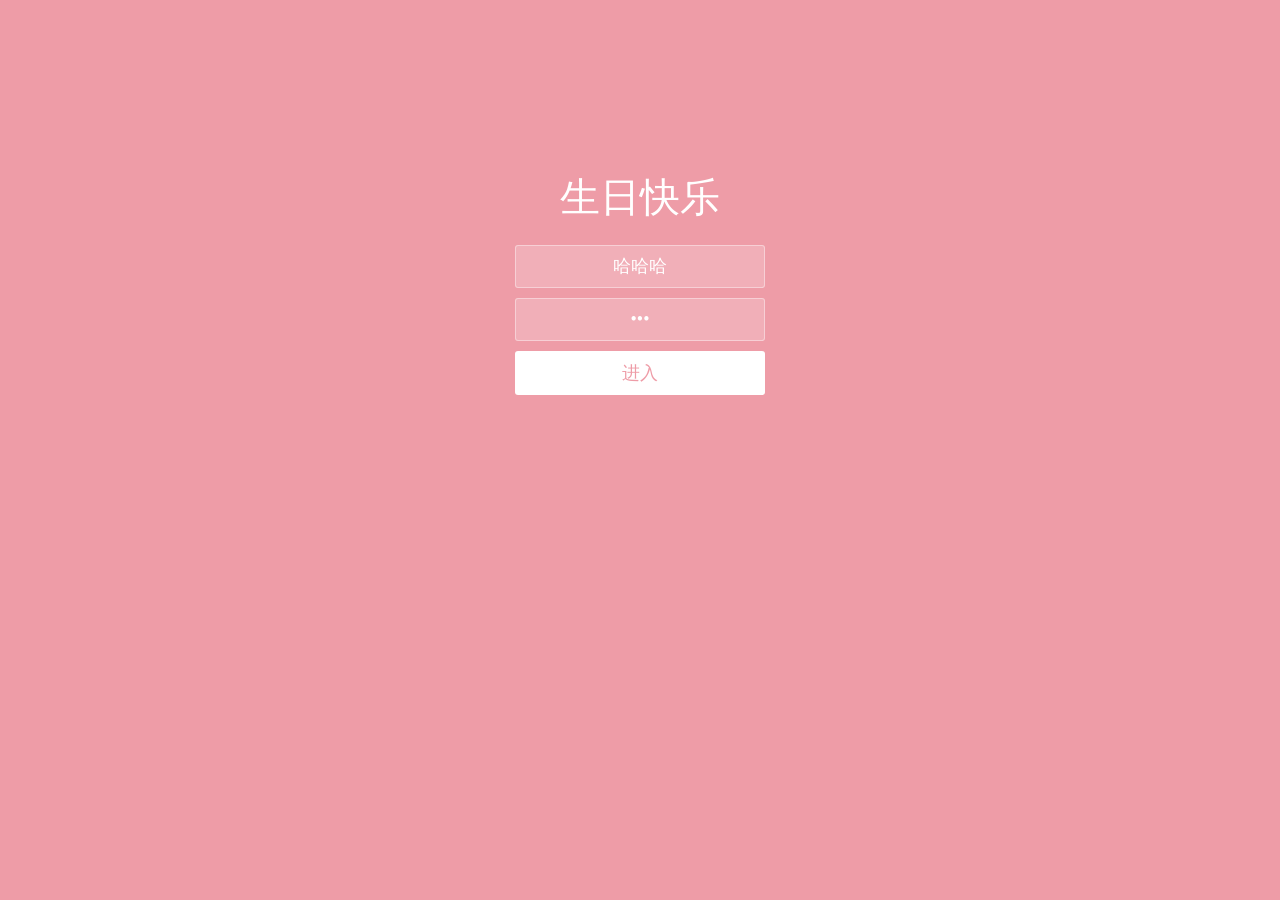
<file: 生日祝福模板/HTML5浪漫生日祝福电子贺卡网页模板/index.html>
<!doctype html>
<html lang="zh">
<head>
<meta charset="UTF-8">
<meta http-equiv="X-UA-Compatible" content="IE=edge,chrome=1"> 
<meta name="viewport" content="width=device-width, initial-scale=1.0">
<title>HTML5浪漫生日祝福电子贺卡网页模板</title>
<meta name="keywords" content="HTML5,浪漫,生日祝福,电子贺卡,网页模板" />
<meta name="description" content="HTML5浪漫生日祝福电子贺卡网页模板下载。非常炫酷大气，自带背景音乐动画，下载源码后修改XX文字，就是一封专属你的告白情书了，程序员表白神器哦~" /> 
<meta name="author" content="js代码(www.jsdaima.com)" />
<meta name="copyright" content="js代码(www.jsdaima.com)" />
<link rel="stylesheet" type="text/css" href="css/styles.css">
</head>
<body>
<div class="htmleaf-container">
	<div class="wrapper">
		<div class="container">
			<h1>生日快乐</h1>
			
			<form class="form">
				<input id="userName" name="userName" type="text" placeholder="姓名" value="哈哈哈">
				<input id="pwd" name="pwd" type="password" placeholder="密码" value="123">
				<button type="submit" id="login-button">进入</button>
			</form>
		</div>
		
		<ul class="bg-bubbles">
			<li></li>
			<li></li>
			<li></li>
			<li></li>
			<li></li>
			<li></li>
			<li></li>
			<li></li>
			<li></li>
			<li></li>
		</ul>
	</div>
</div>

<script src="js/jquery-1.10.2.min.js"></script>
<script type="text/javascript">
	$('#login-button').click(function (event) {
		var userName=document.getElementById("userName").value;  
	    var pwd=document.getElementById("pwd").value;
	    if(userName=="哈哈哈" &&  pwd=="123"){ 
			event.preventDefault();
			$('form').fadeOut(500);
			$('.wrapper').addClass('form-success');
			setTimeout(function(){location.href="BirthdayCake.html";},2000);
		}
		else{
			alert("Wrong Password");
		}
	});
</script>
</body>
</html>
</file>
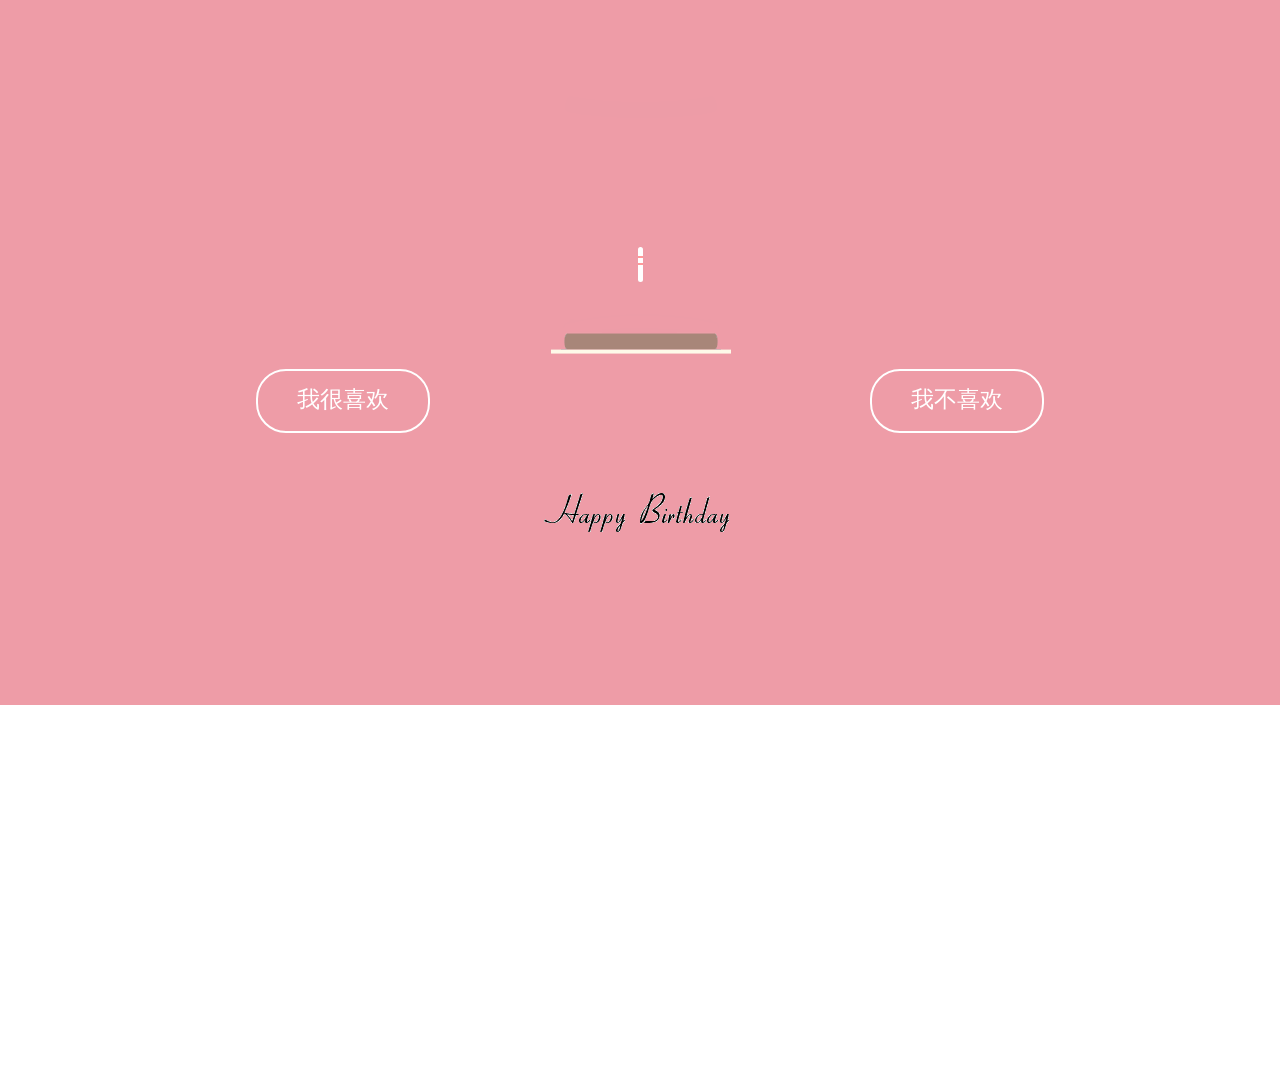
<file: 生日祝福模板/HTML5浪漫生日祝福电子贺卡网页模板/BirthdayCake.html>
<!DOCTYPE html>
<html>

<head>

  <meta charset="UTF-8">
  <meta name="viewport" content="width=device-width, initial-scale=1.0, maximum-scale=1.0, user-scalable=0,user-scalable=no,minimal-ui">
  <title>Happy Birthday</title>
  <link rel="stylesheet" href="css/styless.css" media="screen" type="text/css" />
</head>

<body>

<div class="bg">
      <div class="velas">
        <div class="fuego"></div>
        <div class="fuego"></div>
        <div class="fuego"></div>
        <div class="fuego"></div>
        <div class="fuego"></div>
    </div>
	<div style="width: 195px;margin: 0 auto;"><img src='img/srkl.gif'>  </div>
	  
</div>
<div class="happy">
	<img src="img/HappyBirthday.png">
</div>


<div class="button-style1">
	<a href="Memories.html" class="lk1">
		<div class="link1">
			<div class="bt1">
				我很喜欢
			</div>
		</div>
	</a>    
</div>
<div class="button-style2">
	<a class="lk2">
		<div class="link2">
			<div class="bt1">
				我不喜欢
			</div>
		</div>
	</a> 
</div>

<ul class="bg-bubbles">
      <li></li>
      <li></li>
      <li></li>
      <li></li>
      <li></li>
      <li></li>
      <li></li>
      <li></li>
      <li></li>
      <li></li>
    </ul>
<script src="js/jquery-1.10.2.min.js"></script>
  <audio src="music/2.mp3" autoplay loop>
</body>

</html>
</file>
<file: 生日祝福模板/HTML5浪漫生日祝福电子贺卡网页模板/css/styles.css>
* {
  box-sizing: border-box;
  margin: 0;
  padding: 0;
  font-weight: 300;
}
body {
  font-family:"Microsoft YaHei";
  color: white;
  font-weight: 300;
}
body ::-webkit-input-placeholder {
  /* WebKit browsers */
  font-family:"Microsoft YaHei";
  color: white;
  font-weight: 300;
}
body :-moz-placeholder {
  /* Mozilla Firefox 4 to 18 */
  font-family:"Microsoft YaHei";
  color: white;
  opacity: 1;
  font-weight: 300;
}
body ::-moz-placeholder {
  /* Mozilla Firefox 19+ */
  font-family:"Microsoft YaHei";
  color: white;
  opacity: 1;
  font-weight: 300;
}
body :-ms-input-placeholder {
  /* Internet Explorer 10+ */
  font-family:"Microsoft YaHei";
  color: white;
  font-weight: 300;
}
.wrapper {
  background: #ee9ca7;
  background: -webkit-linear-gradient(top left, #ee9ca7 0%, #ee9ca7 100%);
  background: linear-gradient(to bottom right, #ee9ca7 0%, #ee9ca7 100%);
  background-color:rgba(255,255,255,0.9);
  position: absolute;
  top:0;
  left: 0;
  width: 100%;
  height: 100%;
  overflow: hidden;

}

.wrapper.form-success .container h1 {
  -webkit-transform: translateY(85px);
      -ms-transform: translateY(85px);
          transform: translateY(85px);
}
.container {
  max-width: 600px;
  margin: 0 auto;
  margin-top: 7%;
  padding: 80px 0;
  height: 400px;
  text-align: center;
}
.container h1 {
  font-size: 40px;
  -webkit-transition-duration: 1s;
          transition-duration: 1s;
  -webkit-transition-timing-function: ease-in-put;
          transition-timing-function: ease-in-put;
  font-weight: 200;
}
form {
  padding: 20px 0;
  position: relative;
  z-index: 2;
}
form input {
  -webkit-appearance: none;
     -moz-appearance: none;
          appearance: none;
  outline: 0;
  border: 1px solid rgba(255, 255, 255, 0.4);
  background-color: rgba(255, 255, 255, 0.2);
  width: 250px;
  border-radius: 3px;
  padding: 10px 15px;
  margin: 0 auto 10px auto;
  display: block;
  text-align: center;
  font-family: "Microsoft YaHei";
  font-size: 18px;
  color: white;
  -webkit-transition-duration: 0.25s;
          transition-duration: 0.25s;
  font-weight: 300;
}
form input:hover {
  background-color: rgba(255, 255, 255, 0.4);
}
form input:focus {
  background-color: white;
  width: 300px;
  color: #ee9ca7;
}
form button {
  -webkit-appearance: none;
     -moz-appearance: none;
          appearance: none;
  outline: 0;
  background-color: white;
  font-family: "Microsoft YaHei";
  border: 0;
  padding: 10px 15px;
  color: #ee9ca7;
  border-radius: 3px;
  width: 250px;
  cursor: pointer;
  font-size: 18px;
  -webkit-transition-duration: 0.25s;
          transition-duration: 0.25s;
}
form button:hover {
  background-color: #f5f7f9;
}
.bg-bubbles {
  position: absolute;
  top: 0;
  left: 0;
  width: 100%;
  height: 100%;
  z-index: 1;
}
.bg-bubbles li {
  position: absolute;
  list-style: none;
  display: block;
  width: 40px;
  height: 40px;
  background-color: rgba(255, 255, 255, 0.15);
  bottom: -160px;
  -webkit-animation: square 30s infinite;
  animation: square 30s infinite;
  -webkit-transition-timing-function: linear;
  transition-timing-function: linear;
}
.bg-bubbles li:nth-child(1) {
  left: 10%;
}
.bg-bubbles li:nth-child(2) {
  left: 20%;
  width: 80px;
  height: 80px;
  -webkit-animation-delay: 2s;
          animation-delay: 2s;
  -webkit-animation-duration: 17s;
          animation-duration: 17s;
}
.bg-bubbles li:nth-child(3) {
  left: 25%;
  -webkit-animation-delay: 4s;
          animation-delay: 4s;
}
.bg-bubbles li:nth-child(4) {
  left: 40%;
  width: 60px;
  height: 60px;
  -webkit-animation-duration: 22s;
          animation-duration: 22s;
  background-color: rgba(255, 255, 255, 0.25);
}
.bg-bubbles li:nth-child(5) {
  left: 70%;
}
.bg-bubbles li:nth-child(6) {
  left: 80%;
  width: 120px;
  height: 120px;
  -webkit-animation-delay: 3s;
          animation-delay: 3s;
  background-color: rgba(255, 255, 255, 0.2);
}
.bg-bubbles li:nth-child(7) {
  left: 32%;
  width: 160px;
  height: 160px;
  -webkit-animation-delay: 7s;
          animation-delay: 7s;
}
.bg-bubbles li:nth-child(8) {
  left: 55%;
  width: 20px;
  height: 20px;
  -webkit-animation-delay: 15s;
          animation-delay: 15s;
  -webkit-animation-duration: 40s;
          animation-duration: 40s;
}
.bg-bubbles li:nth-child(9) {
  left: 25%;
  width: 10px;
  height: 10px;
  -webkit-animation-delay: 2s;
          animation-delay: 2s;
  -webkit-animation-duration: 40s;
          animation-duration: 40s;
  background-color: rgba(255, 255, 255, 0.3);
}
.bg-bubbles li:nth-child(10) {
  left: 90%;
  width: 160px;
  height: 160px;
  -webkit-animation-delay: 11s;
          animation-delay: 11s;
}
@-webkit-keyframes square {
  0% {
    -webkit-transform: translateY(0);
            transform: translateY(0);
  }
  100% {
    -webkit-transform: translateY(-900px) rotate(600deg);
            transform: translateY(-900px) rotate(600deg);
  }
}
@keyframes square {
  0% {
    -webkit-transform: translateY(0);
            transform: translateY(0);
  }
  100% {
    -webkit-transform: translateY(-900px) rotate(600deg);
            transform: translateY(-900px) rotate(600deg);
  }
}
</file>
<file: 生日祝福模板/HTML5浪漫生日祝福电子贺卡网页模板/css/styless.css>
body {
	display:block;
	margin:0px;
	overflow:hidden;
}

#cake {
  display: block;
  position: relative;
  margin-top: -10em;
  margin-bottom: 0px;
  margin-left: 42.5%;
}

/* ============================================== Candle
*/
.bg {
  width: 100%;
  height: 705px;
  background: #ee9ca7;
  background: -webkit-linear-gradient(top left, #ee9ca7 0%, #ee9ca7 100%);
  background: linear-gradient(to bottom right, #ee9ca7 0%, #ee9ca7 100%);
}
.velas {
  background: #ffffff;
  border-radius: 10px;
  position: relative;
  top: 247px;
  margin: 0 auto;
  width: 5px;
  height: 35px;
  -webkit-transform: translateY(-300px);
  -ms-transform: translateY(-300px);
  transform: translateY(-300px);
  -webkit-backface-visibility: hidden;
  -ms-backface-visibility: hidden;
  backface-visibility: hidden;
  -webkit-animation: in 500ms 6s ease-out forwards;
  animation: in 500ms 6s ease-out forwards;
}

.velas:after,
.velas:before {
  background: rgba(255, 0, 0, 0.4);
  content: "";
  position: absolute;
  width: 100%;
  height: 2.22222222px;
}

.velas:after {
  top: 25%;
  left: 0;
}

.velas:before {
  top: 45%;
  left: 0;
}

/* ============================================== Fire
*/
.fuego {
  border-radius: 100%;
  position: absolute;
  top: -20px;
  left: 70%;
  margin-left: -2.2px;
  width: 6.66666667px;
  height: 18px;
}

.fuego:nth-child(1) {
  -webkit-animation: fuego 2s 6.5s infinite;
  animation: fuego 2s 6.5s infinite;
}

.fuego:nth-child(2) {
  -webkit-animation: fuego 1.5s 6.5s infinite;
  animation: fuego 1.5s 6.5s infinite;
}

.fuego:nth-child(3) {
  -webkit-animation: fuego 1s 6.5s infinite;
  animation: fuego 1s 6.5s infinite;
}

.fuego:nth-child(4) {
  -webkit-animation: fuego 0.5s 6.5s infinite;
  animation: fuego 0.5s 6.5s infinite;
}

.fuego:nth-child(5) {
  -webkit-animation: fuego 0.2s 6.5s infinite;
  animation: fuego 0.2s 6.5s infinite;
}

/* ============================================== Animation Fire
*/
@-webkit-keyframes fuego {
  0%, 100% {
    background: rgba(254, 248, 97, 0.5);
    -webkit-box-shadow: 0 0 40px 10px rgba(248, 233, 209, 0.2);
    box-shadow: 0 0 40px 10px rgba(248, 233, 209, 0.2);
    -webkit-transform: translateY(0) scale(1);
    transform: translateY(0) scale(1);
  }

  50% {
    background: rgba(255, 50, 0, 0.1);
    -webkit-box-shadow: 0 0 40px 20px rgba(248, 233, 209, 0.2);
    box-shadow: 0 0 40px 20px rgba(248, 233, 209, 0.2);
    -webkit-transform: translateY(-20px) scale(0);
    transform: translateY(-20px) scale(0);
  }
}
@keyframes fuego {
  0%, 100% {
    background: rgba(254, 248, 97, 0.5);
    -webkit-box-shadow: 0 0 40px 10px rgba(248, 233, 209, 0.2);
    box-shadow: 0 0 40px 10px rgba(248, 233, 209, 0.2);
    -webkit-transform: translateY(0) scale(1);
    transform: translateY(0) scale(1);
  }

  50% {
    background: rgba(255, 50, 0, 0.1);
    -webkit-box-shadow: 0 0 40px 20px rgba(248, 233, 209, 0.2);
    box-shadow: 0 0 40px 20px rgba(248, 233, 209, 0.2);
    -webkit-transform: translateY(-20px) scale(0);
    transform: translateY(-20px) scale(0);
  }
}
@-webkit-keyframes in {
  to {
    -webkit-transform: translateY(0);
    transform: translateY(0);
  }
}
@keyframes in {
  to {
    -webkit-transform: translateY(0);
    transform: translateY(0);
  }
}

.come {
	animation-delay:0.4s;
	animation:coming 2s;
	opacity:1;
}
@keyframes coming{
	from{
		opacity:0;
	}
	to {
		opacity:1;
	}
}
@-webkit-keyframes coming{
	from{
		opacity:0;
	}
	to {
		opacity:1;
	}
}

.bg-bubbles {
  position: absolute;
  top: 0;
  left: 0;
  width: 100%;
  height: 100%;
  z-index: 1;
}
.bg-bubbles li {
  position: absolute;
  list-style: none;
  display: block;
  width: 40px;
  height: 40px;
  background-color: rgba(255, 255, 255, 0.15);
  bottom: -160px;
  -webkit-animation: square 30s infinite;
  animation: square 30s infinite;
  -webkit-transition-timing-function: linear;
  transition-timing-function: linear;
}
.bg-bubbles li:nth-child(1) {
  left: 10%;
}
.bg-bubbles li:nth-child(2) {
  left: 20%;
  width: 80px;
  height: 80px;
  -webkit-animation-delay: 2s;
          animation-delay: 2s;
  -webkit-animation-duration: 17s;
          animation-duration: 17s;
}
.bg-bubbles li:nth-child(3) {
  left: 25%;
  -webkit-animation-delay: 4s;
          animation-delay: 4s;
}
.bg-bubbles li:nth-child(4) {
  left: 40%;
  width: 60px;
  height: 60px;
  -webkit-animation-duration: 22s;
          animation-duration: 22s;
  background-color: rgba(255, 255, 255, 0.25);
}
.bg-bubbles li:nth-child(5) {
  left: 70%;
}
.bg-bubbles li:nth-child(6) {
  left: 80%;
  width: 120px;
  height: 120px;
  -webkit-animation-delay: 3s;
          animation-delay: 3s;
  background-color: rgba(255, 255, 255, 0.2);
}
.bg-bubbles li:nth-child(7) {
  left: 32%;
  width: 160px;
  height: 160px;
  -webkit-animation-delay: 7s;
          animation-delay: 7s;
}
.bg-bubbles li:nth-child(8) {
  left: 55%;
  width: 20px;
  height: 20px;
  -webkit-animation-delay: 15s;
          animation-delay: 15s;
  -webkit-animation-duration: 40s;
          animation-duration: 40s;
}
.bg-bubbles li:nth-child(9) {
  left: 25%;
  width: 10px;
  height: 10px;
  -webkit-animation-delay: 2s;
          animation-delay: 2s;
  -webkit-animation-duration: 40s;
          animation-duration: 40s;
  background-color: rgba(255, 255, 255, 0.3);
}
.bg-bubbles li:nth-child(10) {
  left: 90%;
  width: 160px;
  height: 160px;
  -webkit-animation-delay: 11s;
          animation-delay: 11s;
}
@-webkit-keyframes square {
  0% {
    -webkit-transform: translateY(0);
            transform: translateY(0);
  }
  100% {
    -webkit-transform: translateY(-900px) rotate(600deg);
            transform: translateY(-900px) rotate(600deg);
  }
}
@keyframes square {
  0% {
    -webkit-transform: translateY(0);
            transform: translateY(0);
  }
  100% {
    -webkit-transform: translateY(-900px) rotate(600deg);
            transform: translateY(-900px) rotate(600deg);
  }
}

.happy {
	position:absolute;
	left:41%;
	top:49%;
	opacity: 1;
	animation: happybirthdays 10s;
	animation-delay: 0s;
}
@keyframes happybirthdays {
	0% {
		position:absolute;
		top:45%;
		opacity: 0;
	}
	70% {
		position:absolute;
		top:45%;
		opacity: 0;
	}
	100% {
		position:absolute;
		top:49%;
		opacity: 1;
	}
}
@-webkit-keyframes happybirthdays {
	0% {
		position:absolute;
		top:45%;
		opacity: 0;
	}
	70% {
		position:absolute;
		top:45%;
		opacity: 0;
	}
	100% {
		position:absolute;
		top:49%;
		opacity: 1;
	}
}

.button-style1 ,.button-style2{
	position:absolute;
	top:41%;
	opacity:1;
	z-index:100;
}
.button-style1 {
	position:absolute;
	left:20%;
	animation:btn1 15s;
}
.button-style2 {
	position:absolute;
	left:68%;
	animation:btn2 15s;
}
@keyframes btn1 {
	0% {
		opacity:0;
		left:43.5%;
	}
	70% {
		opacity:0;
		left:43.5%;
	}
	100% {
		opacity:1;
		left:20%;
	}
}
@-webkit-keyframes btn1 {
	0% {
		opacity:0;
		left:43.5%;
	}
	70% {
		opacity:0;
		left:43.5%;
	}
	100% {
		opacity:1;
		left:20%;
	}
}
@keyframes btn2 {
	0% {
		opacity:0;
		left:43.5%;
	}
	70% {
		opacity:0;
		left:43.5%;
	}
	100% {
		opacity:1;
		left:68%;
	}
}
@-webkit-keyframes btn2 {
	0% {
		opacity:0;
		left:43.5%;
	}
	70% {
		opacity:0;
		left:43.5%;
	}
	100% {
		opacity:1;
		left:68%;
	}
}
.lk1,.lk2 {
	text-decoration:none;
	font-family: Microsoft YaHei;
	color:#fff;
	transition:all 0.5s;
}
.link1,.link2 {
	width:170px;
	height:60px;
	border:2px solid #fff;
	-webkit-border:1px solid #fff;
	border-radius:30px;
	font-size: 23px;
	text-align:center;
	background: #ee9ca7;
	transition:all 0.8s;
}
.link2 {
	cursor:not-allowed;
}
.bt1,.bt2 {
	position:relative;
	top:22%;
	vertical-align:middle;
}

a.lk1:hover {
	color:#ee9ca7;
	transition:all 0.5s;
}
.link1:hover {
	background-color:#fff;
	background-color:rgba(255,255,255,0,2);
	border:2px solid #BBB;
	transition:all 0.8s;
}
a.lk2:hover {
	color:#ee9ca7;
	transition:all 0.5s;
}
.link2:hover {
	background-color:#fff;
	background-color:rgba(255,255,255,0,2);
	border:2px solid #BBB;
	transition:all 0.8s;
}
</file>
